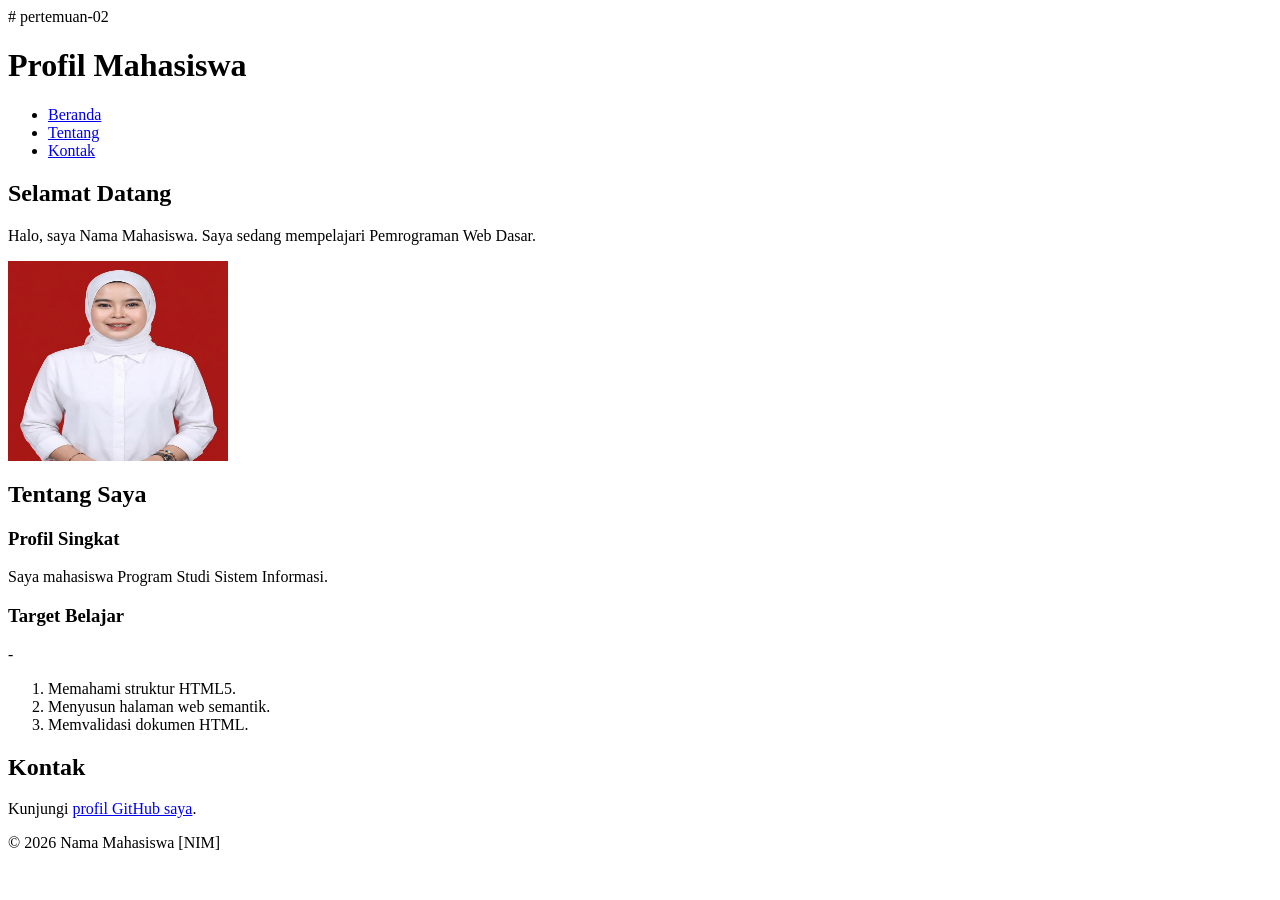
<file: pertemuan-02/index.html>
# pertemuan-02
<!DOCTYPE html>
<html lang="id">
<head>
<meta charset="UTF-8">
<meta name="viewport" content="width=device-width, initial-scale=1.0">
<title>Profil Mahasiswa</title>
</head>
<body>
<header>
<h1>Profil Mahasiswa</h1>
<nav>
<ul>
<li><a href="#home">Beranda</a></li>
<li><a href="#about">Tentang</a></li>
<li><a href="#contact">Kontak</a></li>
</ul>
</nav>
</header>
<main>
<section id="home">
<h2>Selamat Datang</h2>
<p>Halo, saya Nama Mahasiswa. Saya sedang mempelajari Pemrograman Web Dasar.</p>
<img src="img/foto-profil.jpg" width="220" height="200" alt="Foto profil Nama Mahasiswa">
</section>
<section id="about">
<h2>Tentang Saya</h2>
<article>
<h3>Profil Singkat</h3>
<p>Saya mahasiswa Program Studi Sistem Informasi.</p>
<h3>Target Belajar</h3>
- <ol>
<li>Memahami struktur HTML5.</li>
<li>Menyusun halaman web semantik.</li>
<li>Memvalidasi dokumen HTML.</li>
</ol>
</article>
</section>
<section id="contact">
    <h2>Kontak</h2>
<p>Kunjungi <a href="https://github.com/2622500052-source/2622500052-PWD-SI1J-26270">profil GitHub saya</a>.</p>
</section>
</main>
<footer>
<p>&copy; 2026 Nama Mahasiswa [NIM]</p>
</footer>
</body>
</html>
</file>
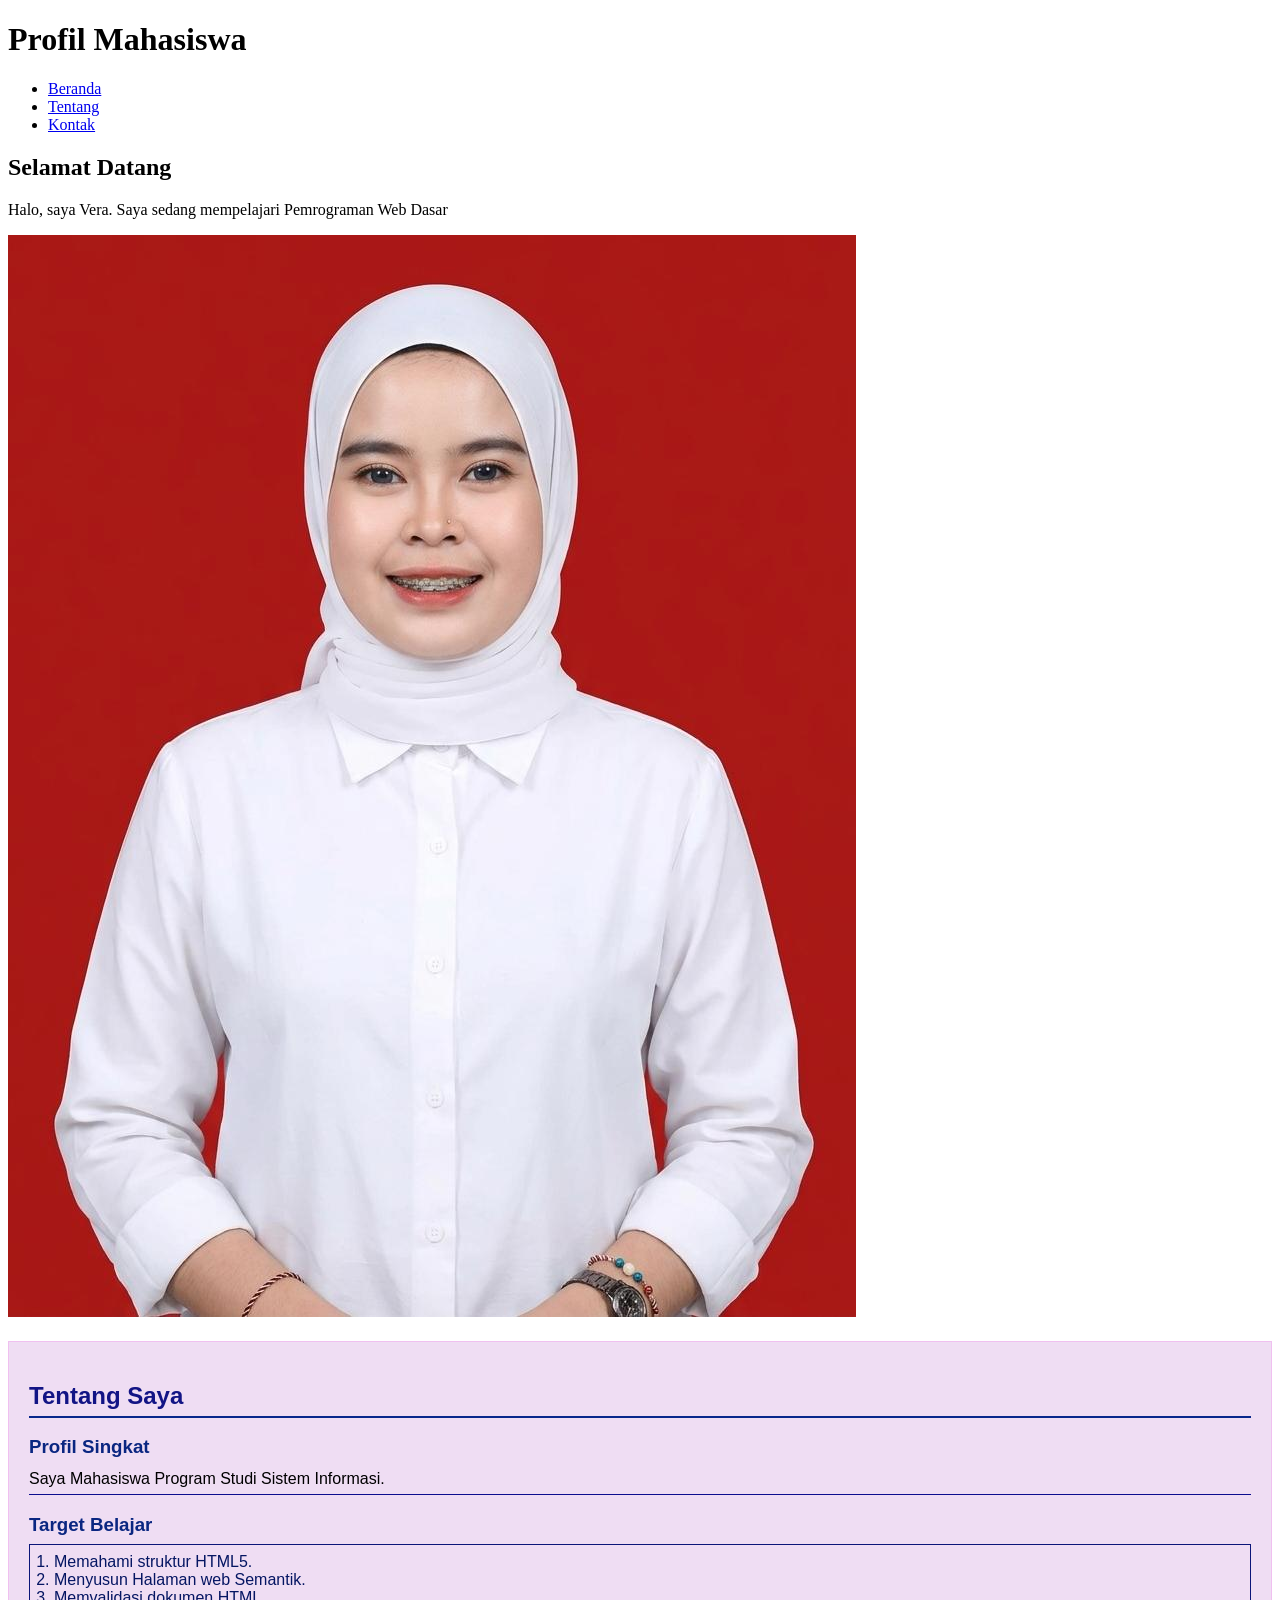
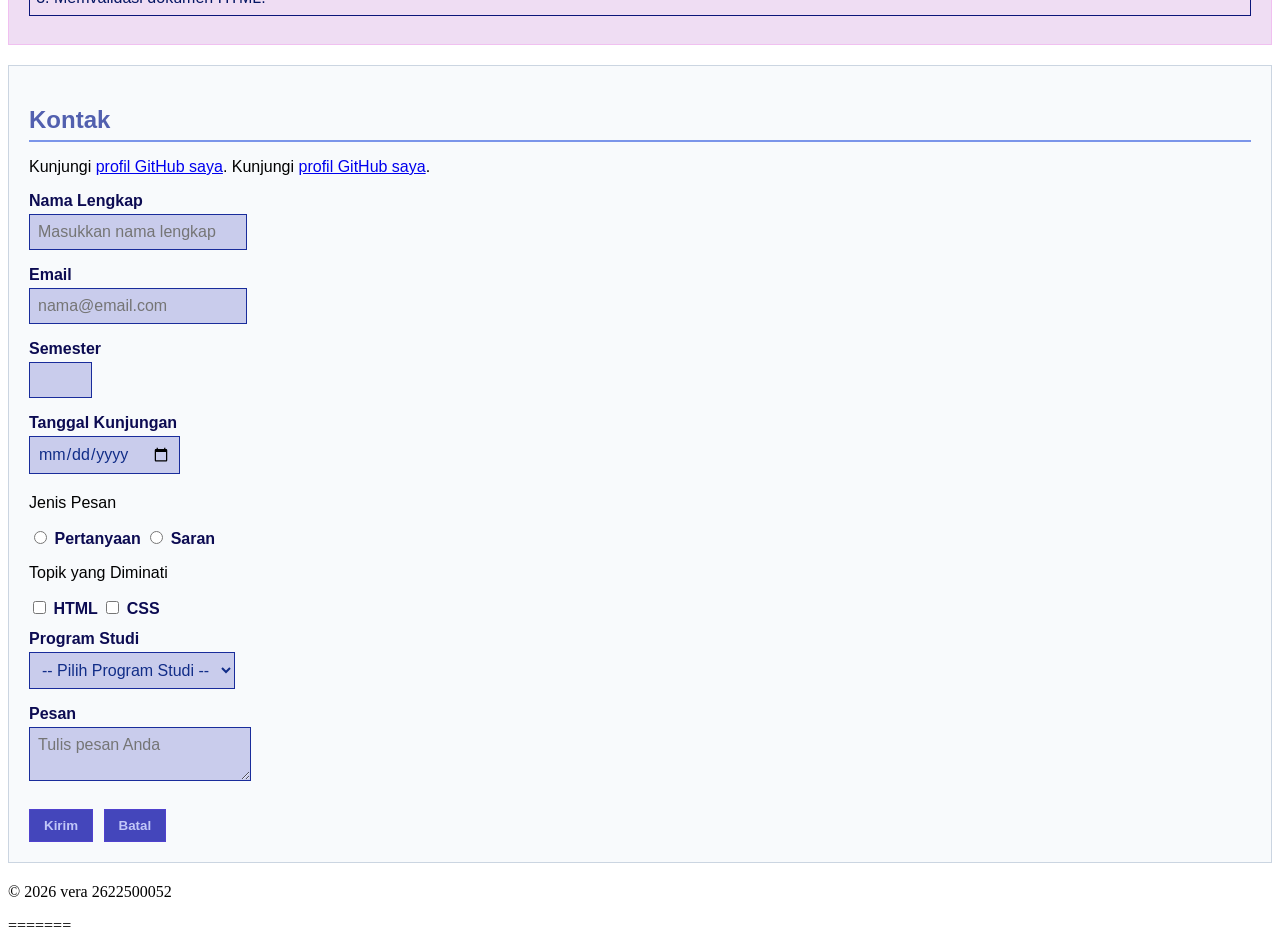
<file: pertemuan-03/index.html>
<!doctype html>
<html lang="id">
  <head>
    <meta charset="UTF-8" />
    <meta name="viewport" content="width=device-width, initial-scale=1.0" />
    <title>Profil Mahasiswa</title>
    <style>
      #about {
        background-color: #efddf3;
        border: 1px solid #f0c0f0;
        padding: 20px;
        margin: 20px 0;
        font-family: Arial, sans-serif;
      }
      #about h2 {
        color: #121485;
        border-bottom: 2px solid #08278b;
        padding-bottom: 6px;
        margin-bottom: 16px;
      }
      #about h3 {
        color: #0a2681;
        margin-bottom: 6px;
      }
      #about p {
        margin: 6px 0;
        padding: 6px 0;
        border-bottom: 1px solid #0c0e8f;
      }
      #about ol {
        color: #051663;
        margin: 8px 0;
        padding: 8px 24px;
        border: 1px solid #0b1679;
      }

      #contact {
        background-color: #f8fafc;
        border: 1px solid #cbd5e1;
        padding: 20px;
        margin: 20px 0;
        font-family: Arial, sans-serif;
      }
      #contact h2 {
        color: #5260af;
        border-bottom: 2px solid #7b95e9;
        padding-bottom: 6px;
        margin-bottom: 16px;
      }
      .form-group {
        margin: 12px 0;
      }
      #contact label {
        color: #0c0b52;
        font-weight: bold;
      }
      .input-form {
        background-color: #c9ccec;
        color: #112d88;
        font-family: Arial, sans-serif;
        font-size: 16px;
        padding: 8px;
        margin: 4px 0;
        border: 1px solid #192c9b;
      }
      #contact button {
        background-color: #4446bb;
        color: #c1c7f8;
        font-weight: bold;
        padding: 8px 14px;
        margin: 8px 6px 0 0;
        border: 1px solid #5042ce;
      }
    </style>
  </head>
  <body>
    <header>
      <h1>Profil Mahasiswa</h1>
      <nav>
        <ul>
          <li><a href="#Home">Beranda</a></li>
          <li><a href="#about">Tentang</a></li>
          <li><a href="#Contact">Kontak</a></li>
        </ul>
      </nav>
    </header>
    <main>
      <section id="home">
        <h2>Selamat Datang</h2>
        <p>Halo, saya Vera. Saya sedang mempelajari Pemrograman Web Dasar</p>
        <img src="img/foto-profil.jpg" alt="Foto Profil" />
      </section>

      <section id="about">
        <h2>Tentang Saya</h2>
        <article>
          <h3>Profil Singkat</h3>
          <p>Saya Mahasiswa Program Studi Sistem Informasi.</p>

          <h3>Target Belajar</h3>
          <ol>
            <li>Memahami struktur HTML5.</li>
            <li>Menyusun Halaman web Semantik.</li>
            <li>Memvalidasi dokumen HTML.</li>
          </ol>
        </article>
      </section>

      <section id="contact">
        <h2>Kontak</h2>
        <p>
          Kunjungi <a href="https://github.com/2622500052-source">profil GitHub saya</a>.
          Kunjungi <a href="https://github.com/2622500052">profil GitHub saya</a>.
        </p>
        <form action="index.html" method="get">
          <div class="form-group">
            <label for="nama">Nama Lengkap</label><br />
            <input
              class="input-form"
              type="text"
              id="nama"
              name="nama"
              placeholder="Masukkan nama lengkap"
              minlength="3"
              maxlength="50"
              required
            />
          </div>
          <div class="form-group">
            <label for="email">Email</label><br />
            <input
              class="input-form"
              type="email"
              id="email"
              name="email"
              placeholder="nama@email.com"
              required
            />
          </div>
          <div class="form-group">
            <label for="semester">Semester</label><br />
            <input
              class="input-form"
              type="number"
              id="semester"
              name="semester"
              min="1"
              max="14"
              required
            />
          </div>
          <div class="form-group">
            <label for="tanggal">Tanggal Kunjungan</label><br />
            <input
              class="input-form"
              type="date"
              id="tanggal"
              name="tanggal"
              required
            />
          </div>
          <div class="form-group">
            <p>Jenis Pesan</p>
            <input
              type="radio"
              id="pertanyaan"
              name="jenis_pesan"
              value="pertanyaan"
              required
            />
            <label for="pertanyaan">Pertanyaan</label>
            <input type="radio" id="saran" name="jenis_pesan" value="saran" />
            <label for="saran">Saran</label>
          </div>
          <div class="form-group">
            <p>Topik yang Diminati</p>
            <input type="checkbox" id="minat-html" name="minat" value="HTML" />
            <label for="minat-html">HTML</label>
            <input type="checkbox" id="minat-css" name="minat" value="CSS" />
            <label for="minat-css">CSS</label>
          </div>
          <div class="form-group">
            <label for="prodi">Program Studi</label><br />
            <select class="input-form" id="prodi" name="prodi" required>
              <option value="">-- Pilih Program Studi --</option>
              <option value="SI">Sistem Informasi</option>
              <option value="TI">Teknik Informatika</option>
            </select>
          </div>
          <div class="form-group">
            <label for="pesan">Pesan</label><br />
            <textarea
              class="input-form"
              id="pesan"
              name="pesan"
              maxlength="300"
              placeholder="Tulis pesan Anda"
              required
            ></textarea>
          </div>
          <button type="submit">Kirim</button>
          <button type="reset">Batal</button>
        </form>
      </section>
    </main>
    <footer>
      <p>&copy; 2026 vera 2622500052</p>
    </footer>
  </body>
</html>
=======
</html>
</file>
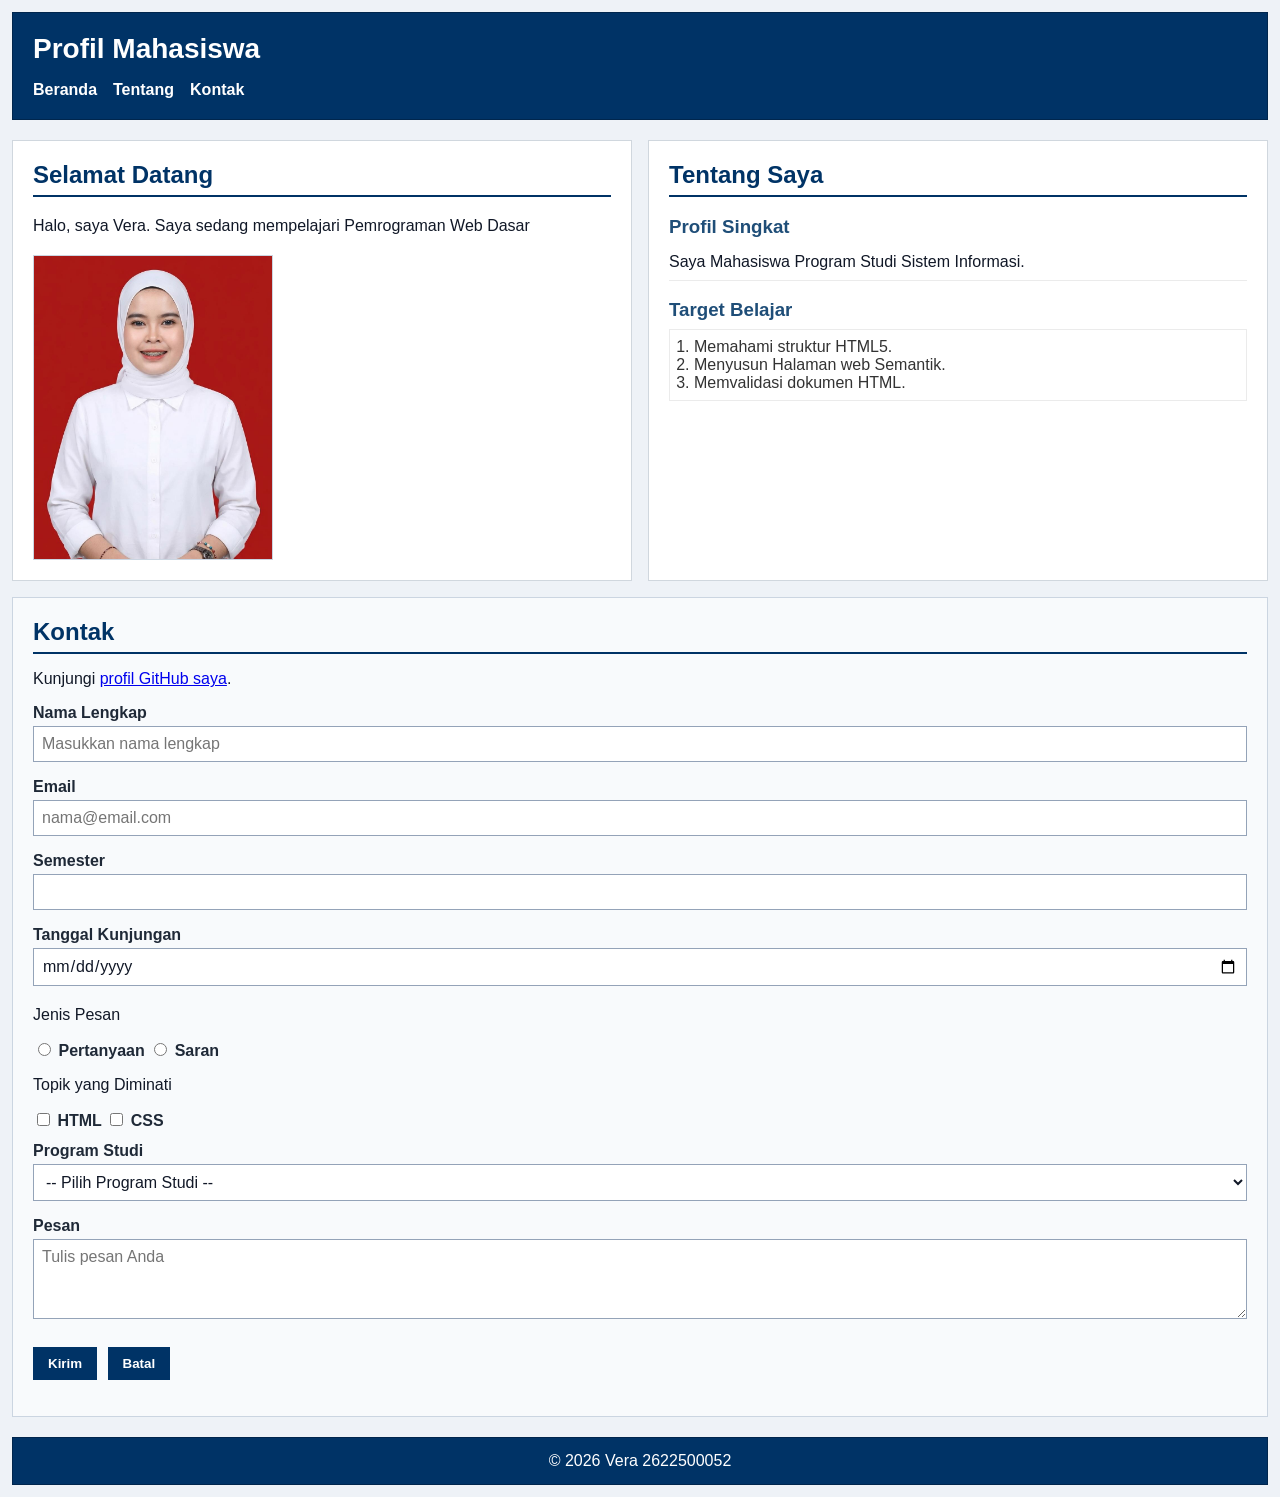
<file: pertemuan-05/index.html>
<!doctype html>
<html lang="id">
  <head>
    <meta charset="UTF-8" />
    <meta name="viewport" content="width=device-width, initial-scale=1.0" />
    <title>Profil Mahasiswa</title>
    <link rel="stylesheet" href="style.css" />
  </head>
  <body>
    <header>
      <div class="header-top">
      <h1>Profil Mahasiswa</h1>
      <button
         class="nav-toggle"
         id="navToggle"
         type="button"
         aria-label="buka navigasi"
         aria-controls="navMenu"
         aria-expanded="false"
      >
        &#97776;
      </button>
    </div>
      <nav>
        <ul id="navMenu">
          <li><a href="#Home">Beranda</a></li>
          <li><a href="#about">Tentang</a></li>
          <li><a href="#Contact">Kontak</a></li>
        </ul>
      </nav>
    </header>

    <main>
      <section id="home">
        <h2>Selamat Datang</h2>
        <p>Halo, saya Vera. Saya sedang mempelajari Pemrograman Web Dasar</p>
        <img src="img/foto-profil.jpg" alt="Foto Profil" />
      </section>

      <section id="about">
        <h2>Tentang Saya</h2>
        <article>
          <h3>Profil Singkat</h3>
          <p>Saya Mahasiswa Program Studi Sistem Informasi.</p>

          <h3>Target Belajar</h3>
          <ol>
            <li>Memahami struktur HTML5.</li>
            <li>Menyusun Halaman web Semantik.</li>
            <li>Memvalidasi dokumen HTML.</li>
          </ol>
        </article>
      </section>

      <section id="contact">
        <h2>Kontak</h2>
        <p>Kunjungi <a href="https://github.com/2622500052-source/2622500052-PWD-SI1J-26270">profil GitHub saya</a>.</p>
        
        <form id="contactForm" action="index.html" method="get" novalidate>
          <div class="form-group">
            <label for="nama">Nama Lengkap</label><br />
            <input
              class="input-form"
              type="text"
              id="nama"
              name="nama"
              placeholder="Masukkan nama lengkap"
              minlength="3"
              maxlength="50"
              required
            />
          </div>
          <div class="form-group">
            <label for="email">Email</label><br />
            <input
              class="input-form"
              type="email"
              id="email"
              name="email"
              placeholder="nama@email.com"
              required
            />
          </div>
          <div class="form-group">
            <label for="semester">Semester</label><br />
            <input
              class="input-form"
              type="number"
              id="semester"
              name="semester"
              min="1"
              max="14"
              required
            />
          </div>
          <div class="form-group">
            <label for="tanggal">Tanggal Kunjungan</label><br />
            <input
              class="input-form"
              type="date"
              id="tanggal"
              name="tanggal"
              required
            />
          </div>
          <div class="form-group">
            <p>Jenis Pesan</p>
            <input
              type="radio"
              id="pertanyaan"
              name="jenis_pesan"
              value="pertanyaan"
              required
            />
            <label for="pertanyaan">Pertanyaan</label>
            <input type="radio" id="saran" name="jenis_pesan" value="saran" />
            <label for="saran">Saran</label>
          </div>
          <div class="form-group">
            <p>Topik yang Diminati</p>
            <input type="checkbox" id="minat-html" name="minat" value="HTML" />
            <label for="minat-html">HTML</label>
            <input type="checkbox" id="minat-css" name="minat" value="CSS" />
            <label for="minat-css">CSS</label>
          </div>
          <div class="form-group">
            <label for="prodi">Program Studi</label><br />
            <select class="input-form" id="prodi" name="prodi" required>
              <option value="">-- Pilih Program Studi --</option>
              <option value="SI">Sistem Informasi</option>
              <option value="TI">Teknik Informatika</option>
            </select>
          </div>
          <div class="form-group">
            <label for="pesan">Pesan</label><br />
            <textarea
              class="input-form"
              id="pesan"
              name="pesan"
              maxlength="300"
              placeholder="Tulis pesan Anda"
              required
            ></textarea>
          </div>
          <button type="submit">Kirim</button>
          <button type="reset">Batal</button>

          <p id="formFeedback"></p> 
        </form>
      </section>
    </main>

    <footer>
      <p>&copy; 2026 Vera 2622500052</p>
    </footer>

    <script src="script.js"></script> 
  </body>
</html>
</file>
<file: pertemuan-05/style.css>
* {
  box-sizing: border-box;
}

body {
  margin: 0;
  padding: 12px;
  font-family: Arial, sans-serif;
  color: #111827;
  background-color: #eef2f7;
}

/* Header */
header {
  background-color: #003366;
  color: #ffffff;
  padding: 20px;
  margin-bottom: 20px;
  border: 1px solid #00264d;
}

header h1 {
  margin: 0;
  font-size: 28px;
}

.header-top {
  display: flex;
  justify-content: space-between;
  align-items: center;
}

#navMenu {
  display: none;
}

#navMenu.nav-open {
  display: flex;
  flex-direction: column;
  margin-top: 16px;
}

.nav-toggle {
  display: block;
  border: none;
  background: transparent;
  color: #ffffff;
  font-size: 1.8em;
  line-height: 1;
  cursor: pointer;
}

/* Navigasi */
nav ul {
  display: flex;
  flex-direction: column;
  justify-content: flex-start;
  align-items: flex-start;
  gap: 12px;
  margin: 0;
  padding: 0;
  list-style: none;
}

nav a {
  color: #ffffff;
  font-weight: bold;
  text-decoration: none;
}

/* Layout utama */
main {
  display: grid;
  grid-template-columns: 1fr;
  gap: 16px;
}

section {
  width: 100%;
}

/* Bagian Home */
#home {
  background-color: #ffffff;
  border: 1px solid #d0d7de;
  padding: 20px;
  margin: 0;
}

#home h2 {
  color: #003366;
  border-bottom: 2px solid #003366;
  padding-bottom: 6px;
  margin-top: 0;
  margin-bottom: 16px;
}

#home p {
  line-height: 1.6;
  margin: 0 0 16px;
}

#home img {
  display: block;
  width: 240px;
  max-width: 100%;
  height: auto;
  border: 1px solid #cbd5e1;
}

/* Bagian Tentang */
#about {
  background-color: #ffffff;
  border: 1px solid #d0d7de;
  padding: 20px;
  margin: 0;
}

#about h2 {
  color: #003366;
  border-bottom: 2px solid #003366;
  padding-bottom: 6px;
  margin-top: 0;
  margin-bottom: 16px;
}

#about h3 {
  color: #1f4e78;
  margin-bottom: 6px;
}

#about p {
  margin: 6px 0;
  padding: 6px 0;
  border-bottom: 1px solid #ebebeb;
  line-height: 1.5;
}

#about ol {
  color: #333333;
  margin: 8px 0;
  padding: 8px 24px;
  border: 1px solid #ebebeb;
}

/* Bagian Kontak */
#contact {
  background-color: #f8fafc;
  border: 1px solid #cbd5e1;
  padding: 20px;
  margin: 0;
}

#contact h2 {
  color: #003366;
  border-bottom: 2px solid #003366;
  padding-bottom: 6px;
  margin-top: 0;
  margin-bottom: 16px;
}

.form-group {
  margin: 12px 0;
}

#contact label {
  color: #1f2937;
  font-weight: bold;
}

.input-form {
  width: 100%;
  max-width: 100%;
  background-color: #ffffff;
  color: #111827;
  font-family: Arial, sans-serif;
  font-size: 16px;
  padding: 8px;
  margin: 4px 0;
  border: 1px solid #94a3b8;
}

#contact textarea {
  min-height: 80px;
  resize: vertical;
}

#contact button {
  background-color: #003366;
  color: #ffffff;
  font-weight: bold;
  padding: 8px 14px;
  margin: 8px 6px 0 0;
  border: 1px solid #003366;
  cursor: pointer;
}

/* Footer */
footer {
  background-color: #003366;
  color: #ffffff;
  text-align: center;
  padding: 14px 20px;
  margin-top: 20px;
  border: 1px solid #00264d;
}

footer p {
  margin: 0;
}

/* Kelas Umpan Balik Validasi Form */
.form-feedback-error {
  color: #c62828;
}

.form-feedback-success {
  color: #2e7d32;
}

/* Layout untuk viewport yang lebih lebar (Tampilan Desktop) */
@media (min-width: 768px) {
  nav {
    margin-top: 16px;
  }

  nav ul {
    flex-direction: row;
    justify-content: flex-start;
    align-items: center;
    gap: 16px;
  }

  main {
    grid-template-columns: 1fr 1fr;
  }

  #contact {
    grid-column: 1 / -1;
  }

  #navMenu {
    display: flex;
    flex-direction: row;
  }

  .nav-toggle {
    display: none;
  }
}
</file>
